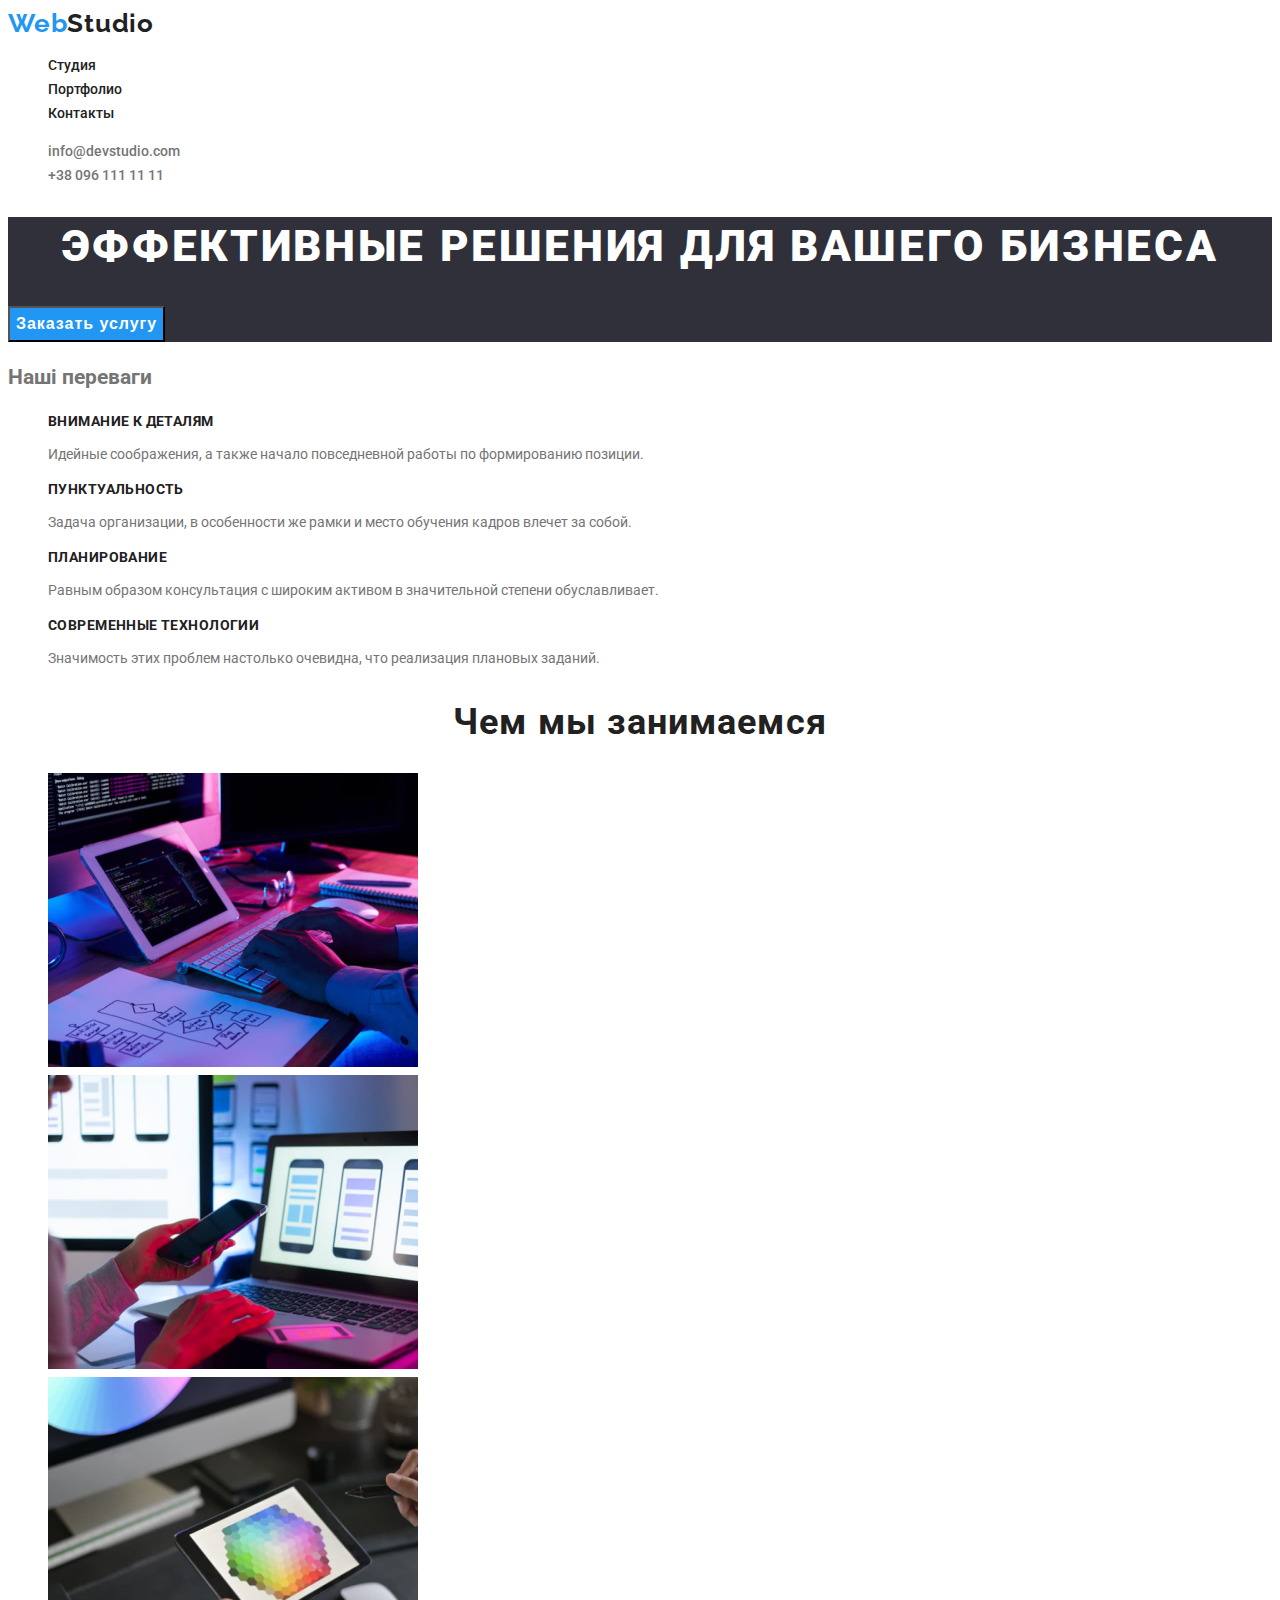
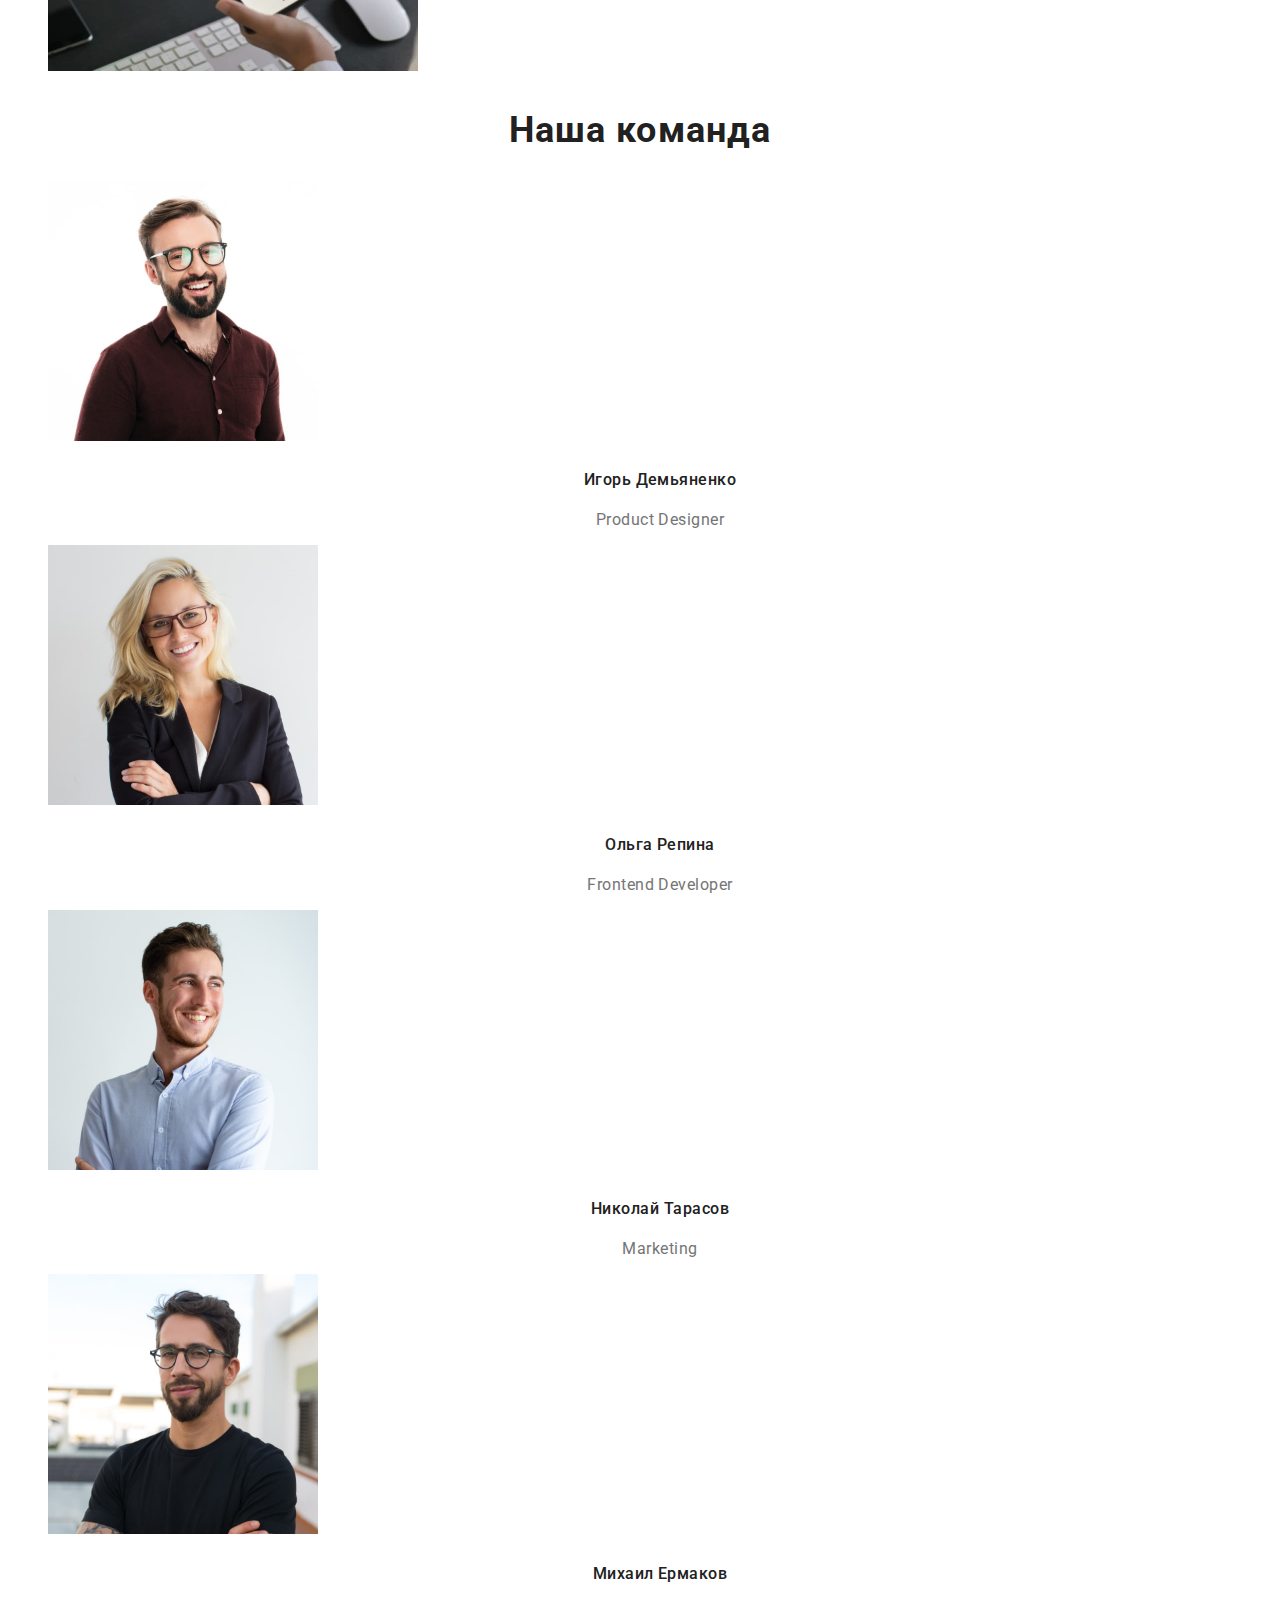
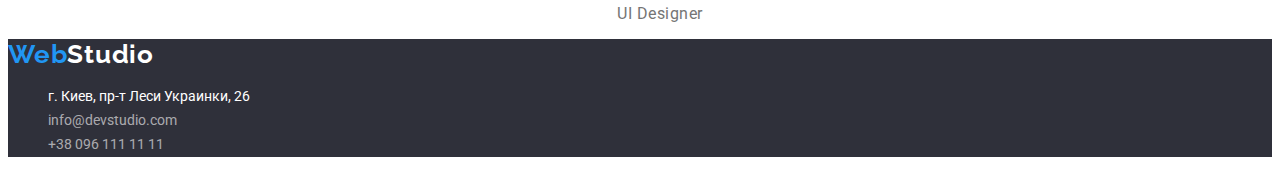
<file: index.html>
<!DOCTYPE html>
<html lang="en">
<head>
    <meta charset="UTF-8">
    <meta http-equiv="X-UA-Compatible" content="IE=edge">
    <meta name="viewport" content="width=device-width, initial-scale=1.0">
    <title>Document</title>
    <link href="https://fonts.googleapis.com/css2?family=Raleway:wght@700&family=Roboto:wght@400;500;700;900&display=swap"
        rel="stylesheet">
        <link rel="stylesheet" href="./styles/styles.css">
</head>
<body>
    <header>
        <a class="link upper-logo" href="./index.html"><span class="logo-accent">Web</span>Studio</a>
        <nav>
            <ul class="list">
                <li> <a class="link nav current" href="./">Студия</a> </li>
                <li> <a class="link nav" href="./portfolio.html">Портфолио</a> </li>
                <li> <a class="link nav" href="">Контакты</a> </li>
             </ul>
        </nav>
        <ul class="list">
            <li> <a class="link contact" href="mailto:info@devstudio.com">info@devstudio.com</a> </li>
            <li> <a class="link contact" href="tel:+380961111111">+38 096 111 11 11</a> </li>
        </ul>
     
    </header>
    <main>
        <!--Банер ефективні рішення-->
            <section class="banner">
                <h1 class="slogan">Эффективные решения для вашего бизнеса</h1>
                <button class="order" type="button">Заказать услугу</button>
            </section>
        
        <!--Перелік переваг-->
        <section>
            <h2>Наші переваги</h2> 
            <ul class="list">
                <li>
                    <h3 class="advantages">Внимание к деталям</h3>
                    <p>Идейные соображения, а также начало повседневной работы по формированию позиции.</p>
                </li>
                <li>
                    <h3 class="advantages">Пунктуальность</h3>
                    <p>Задача организации, в особенности же рамки и место обучения кадров влечет за собой.</p>
                </li>
                <li>
                    <h3 class="advantages">Планирование</h3>
                    <p>Равным образом консультация с широким активом в значительной степени обуславливает.</p>
                </li>
                <li>
                    <h3 class="advantages">Современные технологии</h3>
                    <p>Значимость этих проблем настолько очевидна, что реализация плановых заданий.</p>
                </li>
            </ul>
        </section>
        <!--Чим займаємося-->
        <section>
            <h2 class="header-2">Чем мы занимаемся</h2>
            <ul class="list">
                <li><img src="./images/image1.jpg" alt="Чоловік друкує" width="370"></li>
                <li><img src="./images/image2.jpg" alt="Жінка з телефоном" width="370"></li>
                <li><img src="./images/image3.jpg" alt="Планшет з спектром" width="370"></li>
            </ul>
        </section>
        <!--Наша команда-->
        <section>
            <h2 class="header-2">Наша команда</h2>
            <ul class="list">
                <li>
                    <img src="./images/image4.jpg" alt="фото Игорь Демьяненко" width="270">
                    <h4 class="hero">Игорь Демьяненко</h4>
                    <p class="hero-description">Product Designer</p>
                
                </li>
                <li>
                    <img src="./images/image5.jpg" alt="фото Ольга Репина" width="270">
                    <h4 class="hero">Ольга Репина</h4>
                    <p class="hero-description">Frontend Developer</p>
                    
                </li>
                <li>
                    <img src="./images/image6.jpg" alt="фото Николай Тарасов" width="270">
                    <h4 class="hero">Николай Тарасов</h4>
                    <p class="hero-description">Marketing</p>
                  
                </li>
                <li>
                    <img src="./images/image7.jpg" alt="фото Михаил Ермаков" width="270">
                    <h4 class="hero">Михаил Ермаков</h4>
                    <p class="hero-description">UI Designer</p>
                   
                </li>
            </ul>
        </section>


    </main>
    <footer>
        <a class="link logo" href="./index.html"><span class="logo-accent">Web</span>Studio</a>
        
            <address>
                <ul class="list address">
                    <li> <a class="link" href="">г. Киев, пр-т Леси Украинки, 26</a> </li>
                    <li> <a class="link mail-tel" href="mailto:info@devstudio.com">info@devstudio.com</a> </li>
                    <li> <a class="link mail-tel" href="tel:+380961111111">+38 096 111 11 11 </a> </li>
                </ul>
                
                
               
            </address>
        
          
      
    </footer>
    
</body>
</html>
</file>
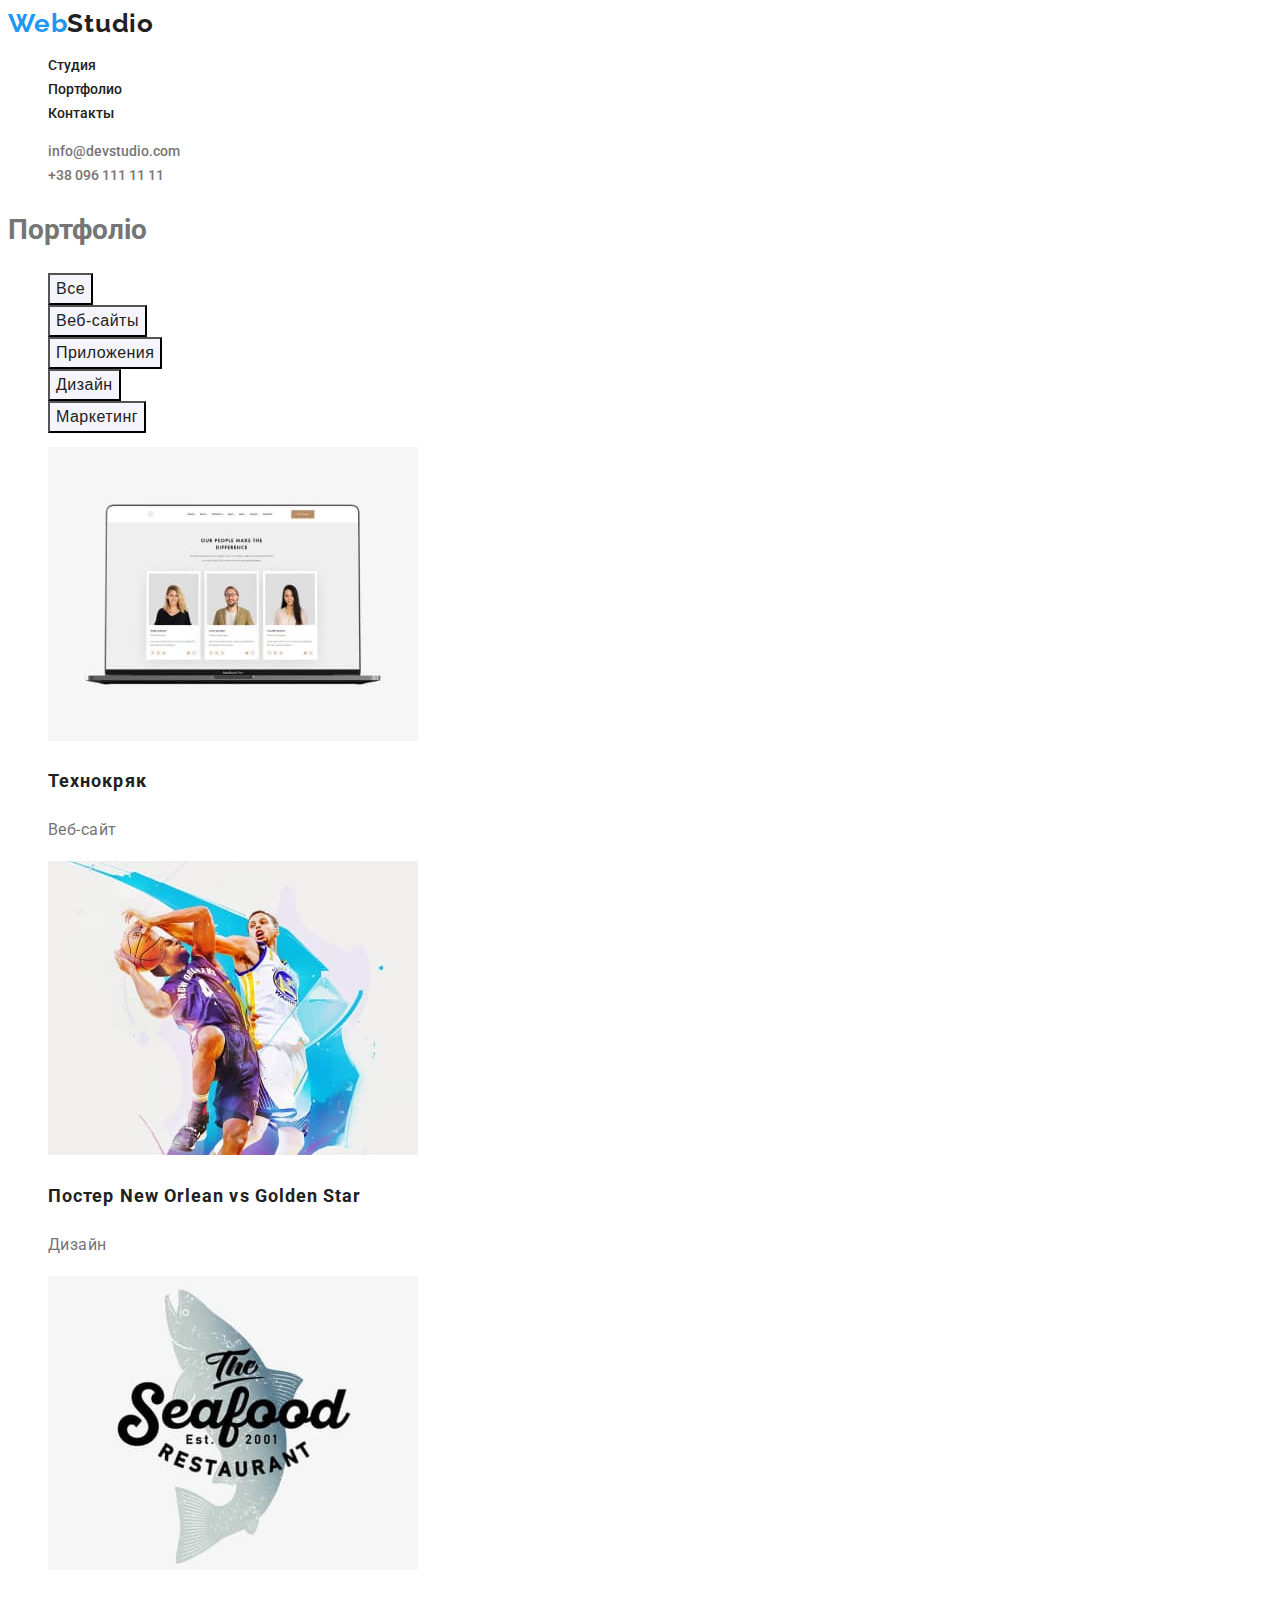
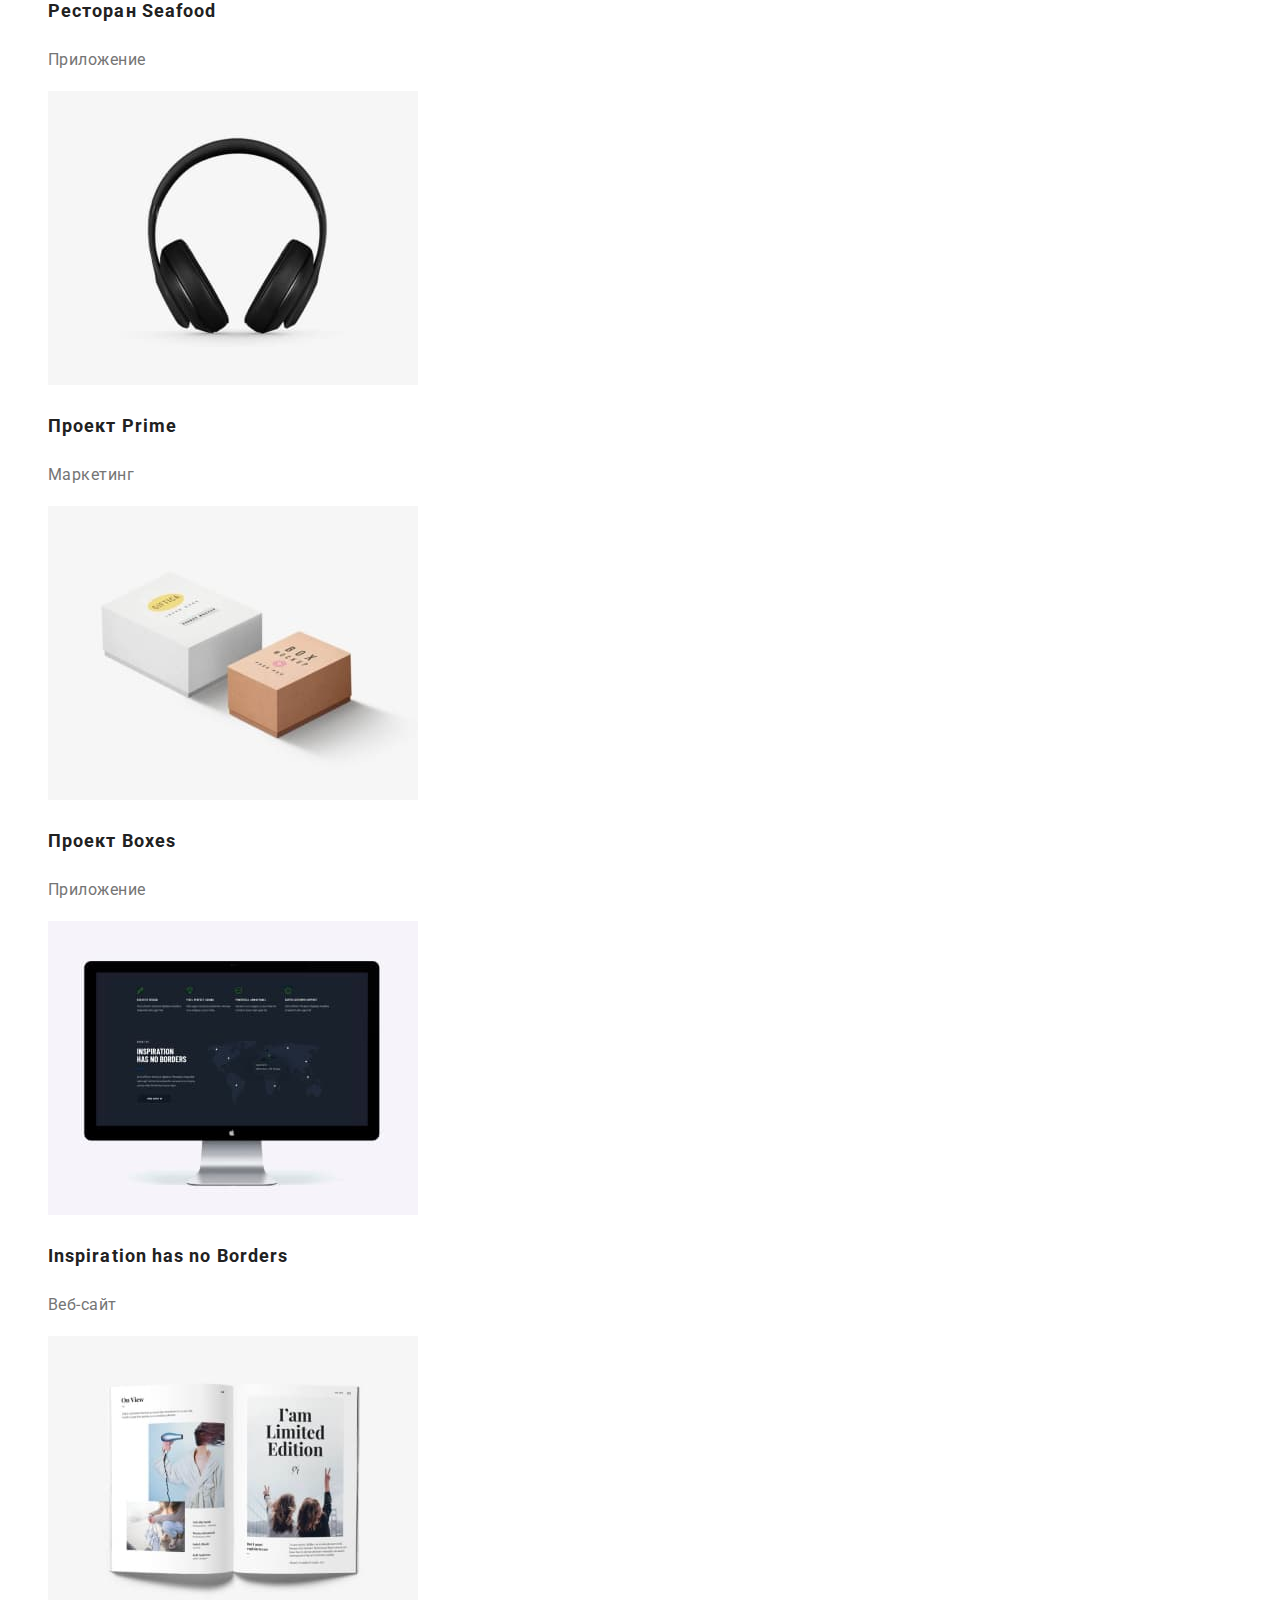
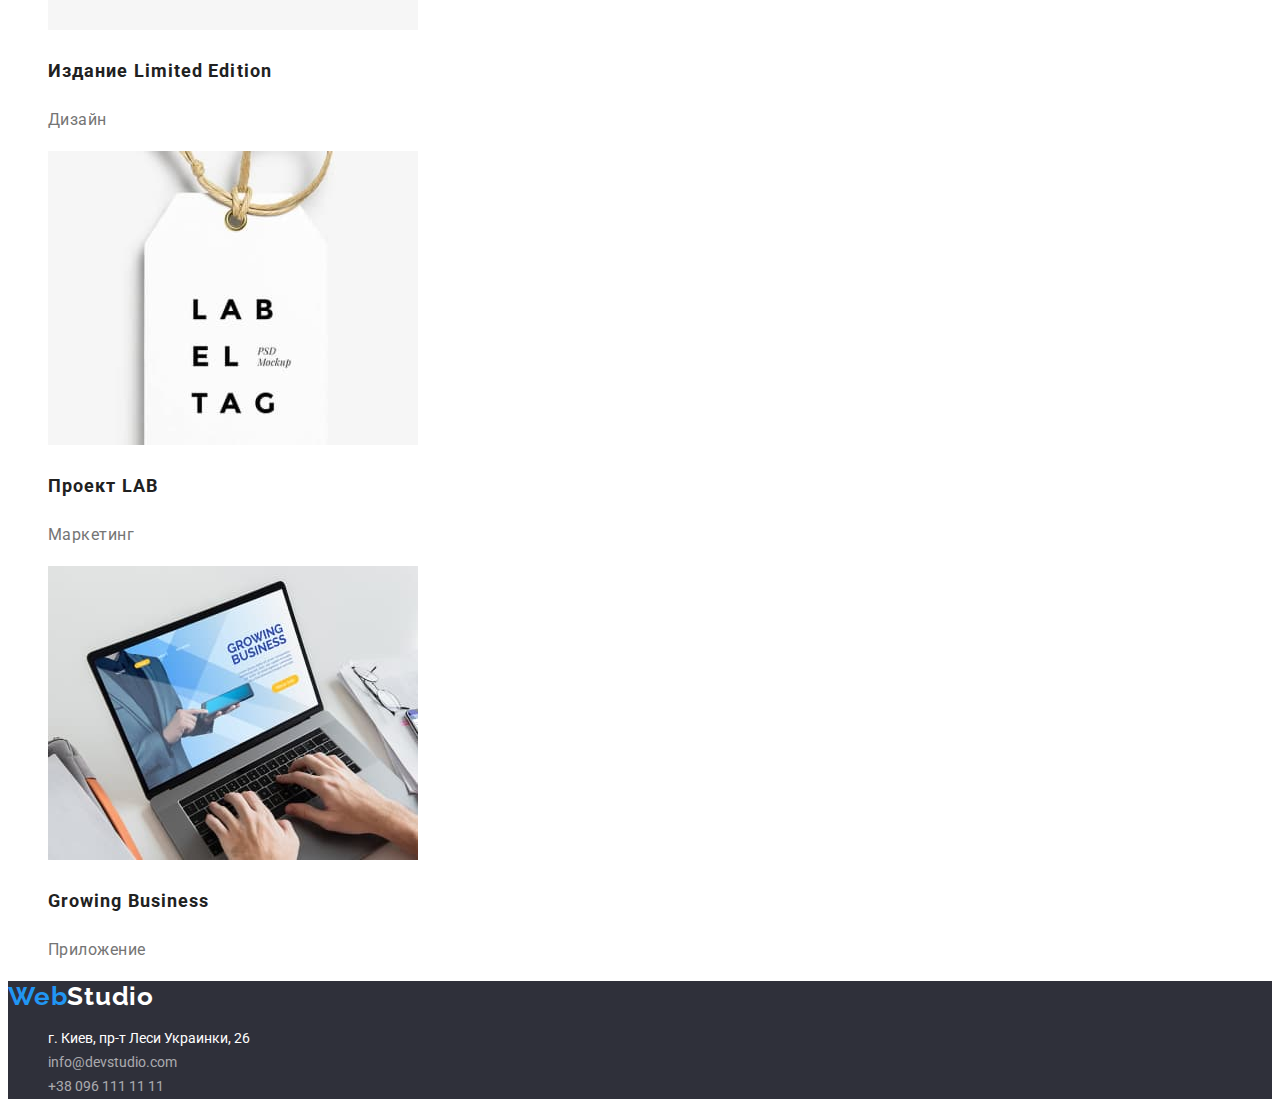
<file: portfolio.html>
<!DOCTYPE html>
<html lang="en">

<head>
    <meta charset="UTF-8">
    <meta http-equiv="X-UA-Compatible" content="IE=edge">
    <meta name="viewport" content="width=device-width, initial-scale=1.0">
    <title>Document</title>
    <link
        href="https://fonts.googleapis.com/css2?family=Raleway:wght@700&family=Roboto:wght@400;500;700;900&display=swap"
        rel="stylesheet">
    <link rel="stylesheet" href="./styles/styles.css">
</head>

<body>
    <header>
        <a class="link upper-logo" href="./index.html"><span class="logo-accent">Web</span>Studio</a>
        <nav>
            <ul class="list">
                <li> <a class="link nav" href="./index.html">Студия</a> </li>
                <li> <a class="link nav current" href="./portfolio.html">Портфолио</a> </li>
                <li> <a class="link nav" href="">Контакты</a> </li>
            </ul>
        </nav>
        <ul class="list">
            <li> <a class="link contact" href="mailto:info@devstudio.com">info@devstudio.com</a> </li>
            <li> <a class="link contact" href="tel:+380961111111">+38 096 111 11 11</a> </li>
        </ul>

    </header>
   
    <main>
        <section>
            <h1>Портфоліо</h1>
            <ul class="list">
                <li><button type="button" class="button filter">Все</button></li>
                <li><button type="button" class="button filter">Веб-сайты</button></li>
                <li><button type="button" class="button filter">Приложения</button></li>
                <li><button type="button" class="button filter">Дизайн</button></li>
                <li><button type="button" class="button filter">Маркетинг</button></li>
            </ul>
        <ul class="list">
            <li><a class="link" href=""><img class="image" src="./images/img-7.jpg" alt="Ноутбук вебсторінка">
                <h2 class="project">Технокряк</h2>
                <p class="project-class">Веб-сайт</p></a></li>
            <li><a class="link" href=""><img class="image" src="./images/img-8.jpg" alt="Постер баскетбол">
                <h2 class="project">Постер New Orlean vs Golden Star</h2>
                <p class="project-class">Дизайн</p></a></li>
            <li><a class="link" href=""><img class="image" src="./images/img-9.jpg" alt="Логотип рибного ресторану">
                <h2 class="project">Ресторан Seafood</h2>
                <p class="project-class">Приложение</p></a></li>
            <li><a class="link" href=""><img class="image" src="./images/img-10.jpg" alt="Навушники">
                <h2 class="project">Проект Prime</h2>
                <p class="project-class">Маркетинг</p></a></li>
            <li><a class="link" href=""><img class="image" src="./images/img-11.jpg" alt="Дві коробки">
                <h2 class="project">Проект Boxes</h2>
                <p class="project-class">Приложение</p></a></li>
            <li><a class="link" href=""><img class="image" src="./images/img-12.jpg" alt="Монітор">
                <h2 class="project">Inspiration has no Borders</h2>
                <p class="project-class">Веб-сайт</p></a></li>
            <li><a class="link" href=""><img class="image" src="./images/img-13.jpg" alt="Журнал">
                <h2 class="project">Издание Limited Edition</h2>
                <p class="project-class">Дизайн</p></a></li>
            <li><a class="link" href=""><img class="image" src="./images/img-14.jpg" alt="Етикетка">
                <h2 class="project">Проект LAB</h2>
                <p class="project-class">Маркетинг</p></a></li>
            <li><a class="link" href=""><img class="image" src="./images/img-15.jpg" alt="Чоловік друкує">
                <h2 class="project">Growing Business</h2>
                <p class="project-class">Приложение</p></a></li>
      </ul>
    </section>

    </main>
    <footer>
        <a class="link logo" href="./index.html"><span class="logo-accent">Web</span>Studio</a>
    
        <address>
            <ul class="list address">
                <li> <a class="link" href="">г. Киев, пр-т Леси Украинки, 26</a> </li>
                <li> <a class="link mail-tel" href="mailto:info@devstudio.com">info@devstudio.com</a> </li>
                <li> <a class="link mail-tel" href="tel:+380961111111">+38 096 111 11 11 </a> </li>
            </ul>
    
    
    
        </address>
    
    
    
    </footer>
    
    </body>
    
    </html>
</file>
<file: styles/styles.css>
:root{
    --main-font: Roboto;
    --logo-font: Raleway;
    --header-color: #212121;
    --text-color: #757575;
    --text-accent-color: #FFFFFF;
    --accent-color: #2196F3;
    --button-hover-color:#188CE8;
    --button-color: #F5F4FA;
    --footer-color: #2F303A

}

body{
    font-family: var(--main-font), sans-serif;
    font-weight: 400;
    font-size: 14px;
    line-height: 1.71;
    color: var(--text-color);
    
}
.logo{
    font-family: var(--logo-font), sans-serif;
    color: var(--text-accent-color);
    font-weight: 700;
    font-size: 26px;
    line-height: 1.19;
    letter-spacing: 0.03em;
}
.upper-logo{
    font-family: var(--logo-font), sans-serif;
    color: var(--header-color);
    font-weight: 700;
    font-size: 26px;
    line-height: 1.19;
    letter-spacing: 0.03em;
}

.logo-accent{
    color: var(--accent-color);
}

.list{
    list-style: none;
}

.link {
    text-decoration: none;
    list-style: none;
    }

.nav{
    font-weight: 500;
    line-height: 1.15;
    color: var(--header-color);
}
.nav:hover,
.nav:focus {
    color: var(--accent-color);
    cursor: pointer;
}
.contact{
    color: var(--text-color);
    font-weight: 500;
    line-height: 1.14;
}
.contact:hover,
.contact:focus{
    color: var(--accent-color);
}
.slogan{
    font-weight: 900;
    font-size: 44px;
    line-height: 1.36;    
    text-align: center;
    letter-spacing: 0.06em;
    text-transform: uppercase;
    color: var(--text-accent-color);
}
button.order {
    background-color: var(--accent-color);
    color: var(--text-accent-color);
    font-weight: 700;
    font-size: 16px;
    line-height: 1.88;        
    display: flex;
    align-items: center;
    text-align: center;
    letter-spacing: 0.06em;
    cursor: pointer;
}

button.order:hover,
button.order:focus {
    background-color: var(--button-hover-color);
    color: var(--text-accent-color);
     
}

.advantages{
    font-weight: 700;
    font-size: 14px;
    line-height: 1.15;
    letter-spacing: 0.03em;
    text-transform: uppercase;
    color: var(--header-color);
}

.header-2  {
    font-weight: 700;
    font-size: 36px;
    line-height: 1.17;
    text-align: center;
    letter-spacing: 0.03em;
    color: var(--header-color);
}
.hero{
    font-weight: 500;
    font-size: 16px;
    line-height: 1.19;
    text-align: center;
    letter-spacing: 0.03em;
    color: var(--header-color);
}

.hero-description{
    font-size: 16px;
    line-height: 1.19;
    text-align: center;
    letter-spacing: 0.03em;
}

.address .link{
    font-style: normal;
    color: var(--text-accent-color);
}

.list .filter{
    background-color: var(--button-color);
    color: var(--header-color);
    font-weight: 500;
    font-size: 16px;
    line-height: 1.62;    
    text-align: center;
    letter-spacing: 0.03em;
}

button.filter:hover,
button.filter:focus{
    background-color: var(--accent-color);
    color: var(--text-accent-color);
    cursor: pointer;
}

.image{
    width: 370px;
    height: 294px;}

.project{
    color: var(--header-color);
    font-weight: 700;
    font-size: 18px;
    line-height: 2;        
    letter-spacing: 0.06em;
    }

.project-class{
    color: var(--text-color);
    font-weight: 400;
    font-size: 16px;
    line-height:1.88;
    letter-spacing: 0.03em;
    }
        
footer, .banner{
    background-color: var(--footer-color);
    }

current{
    color: var(--accent-color);
    }

.address .mail-tel{
    color: rgba(255, 255, 255, 0.6);
    }

.address .link:hover,
.address .link:focus{
    color: var(--accent-color);
   }
</file>
